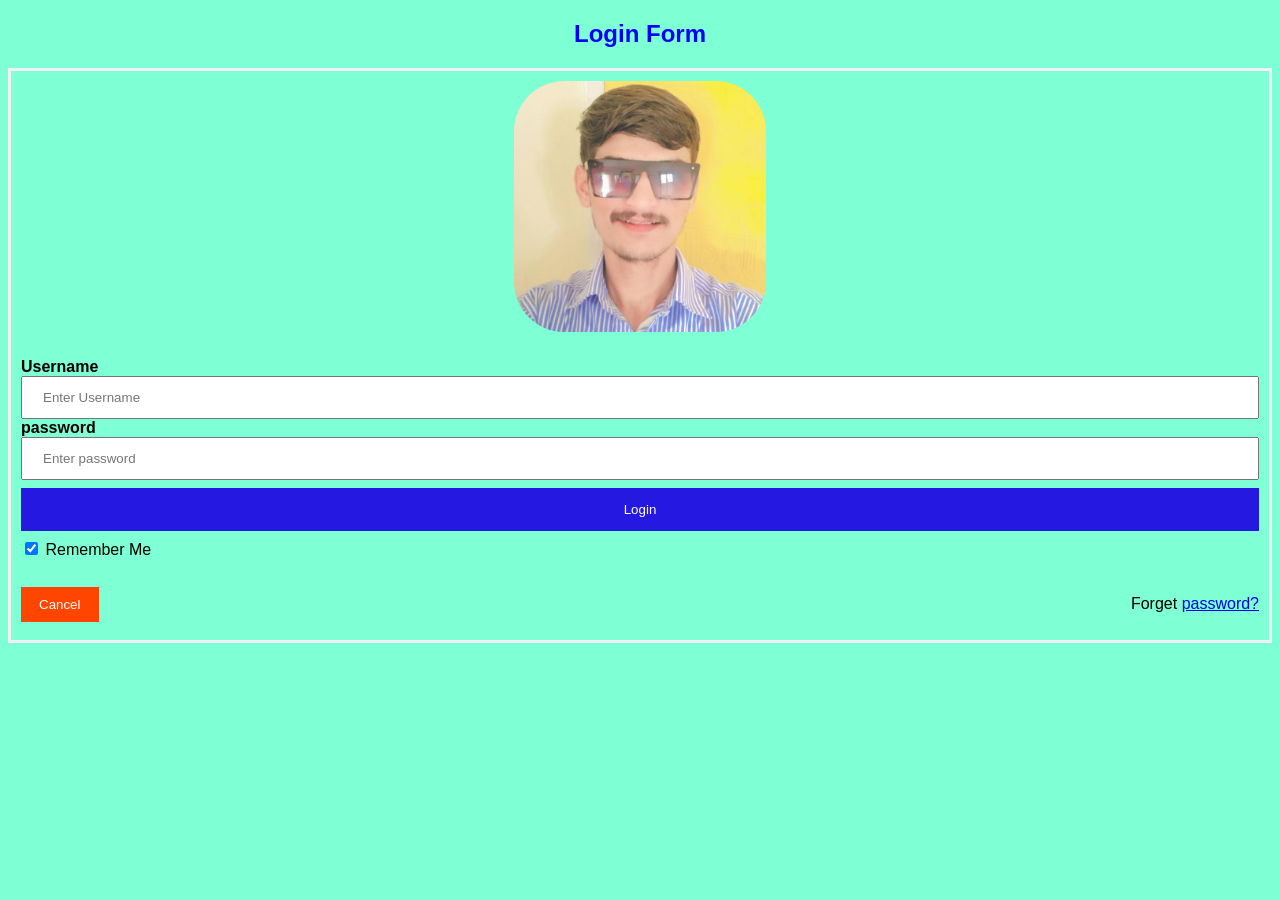
<file: loginPage/text.html>
<!DOCTYPE html>
<html lang="en">
<head>
    <meta charset="UTF-8">
    <meta name="viewport" content="width=device-width, initial-scale=1.0">
    <style>
        body{font-family: Arial, Helvetica, sans-serif;}
        form{border: 3px solid #f1f1f1;}

        input[type=text], input[type=password] {
            width: 100%;
            padding: 12px 20px;
            margin: inline-block;
            border: 1px solide #ccc;
            box-sizing: border-box;
        }

        button {
            background-color:rgb(37, 24, 224);
            color: white;
            padding: 14px 20px;
            margin: 8px 0;
            border: none;
            cursor: pointer;
            width: 100%;
        }

        
        h2 {
            text-align: center;
            color: blue;
        }

        button:hover {
            opacity: 0.8;
        }

        .cancelbtn {
            width: auto; 
            padding: 10px 18px;
            background-color: orangered;
        }

        .imgcontainer {
            text-align: center;
            margin: 10px 0 12px 0;
        }

        img.jpg {
            width: 20%;
            border-radius: 20%;
        }

        .container {
            padding: 10px;
        }

        span.psw {
            float: right;
            padding-top: 16px;
        }

        @media screen and (max-width: 200px) {
            span.psw {
                display: block;
                float: none;
            }

            .cancelbtn {
                width: 100%;
            }
        }
    </style>
</head>
<body style="background-color: aquamarine">
    <h2>Login Form</h2>

   
    <form action="night.jpg" method="post">
        <div class="imgcontainer">
            <img src="jpg1.jpg" alt="jpg" class="jpg">
        </div>

        <div class="container">
            <label for="uname"><b>Username</b></label>
            <input type="text" placeholder="Enter Username" name="uname" required>
            
            <label for="psw"><b> password</b></label>
            <input type="password" placeholder="Enter password" name="psw" required>

            <button type="submit">Login</button>
            <label>
                <input type="checkbox"  checked="checked" name="remember">   Remember Me
            </label>
        </div>

        <div class="container">
        <button type="button" class="cancelbtn">Cancel</button>
        <span class="psw">Forget <a href="#">password?</a></span>
    </div>
</div>
    </form>
</body>
</html>
</file>
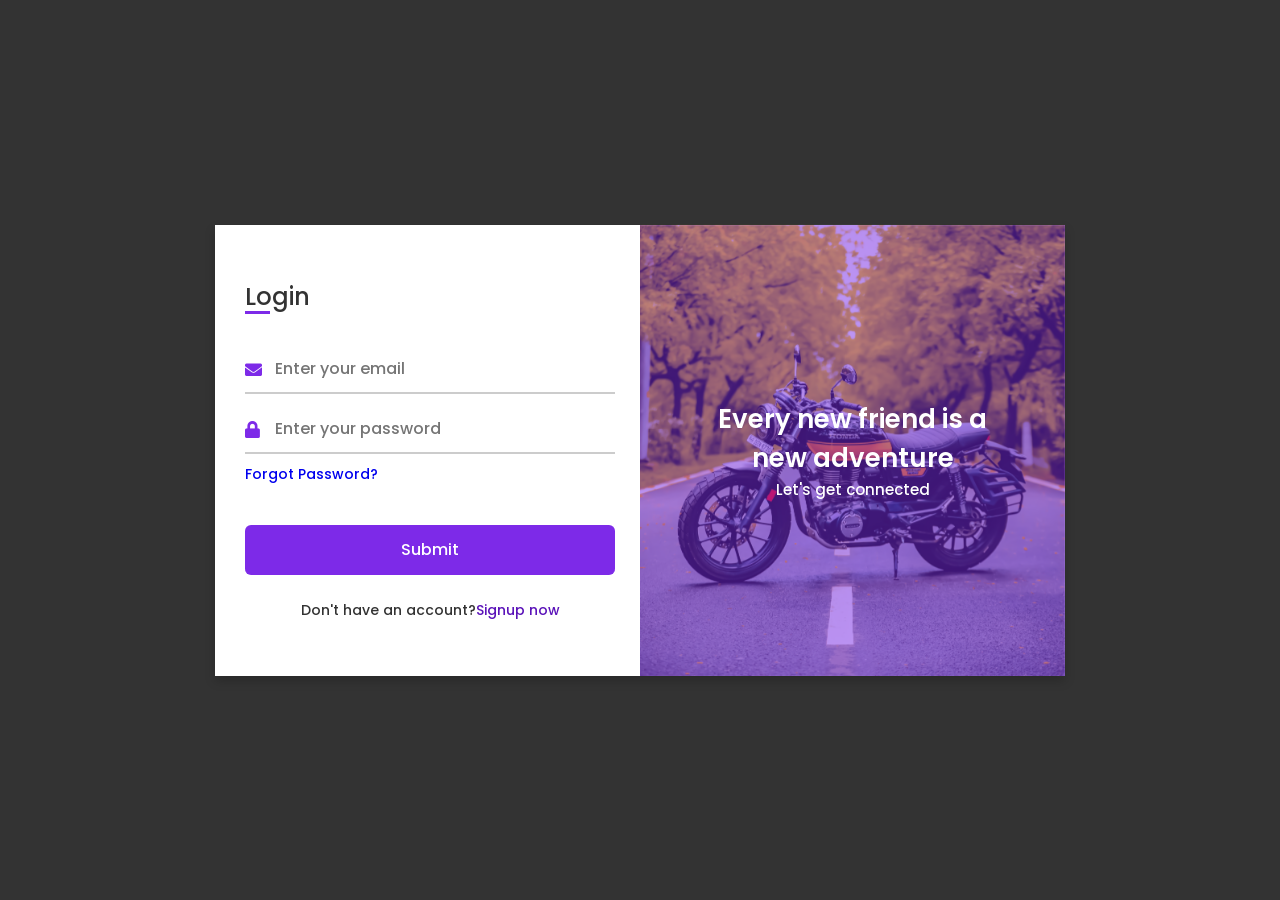
<file: RegistrationPage/log.signup.html>
<!DOCTYPE html>
<html lang="en">
<head>
    <meta charset="UTF-8">
    <title>Login And Signup Form</title>
    <link rel="stylesheet" href="style.css">
    <link rel="stylesheet"
    href="https://cdnjs.cloudflare.com/ajax/libs/font-awesome/5.15.3/css/all.min.css">
    <meta name="viewport" content="width=device-width, initial-scale=1.0">
</head>
<body>
    <div class="container">
        <input type="checkbox" id="flip">
        <div class="cover">
            <div class="front">
                <img src="bike.jpg" alt="">
                <div class="text">
                    <span class="text-1">Every new friend is a<br>new adventure</span>
                    <span class="text-2">Let's get connected</span>
                </div>
            </div>
            <div class="back">
                <div class="text">
                    <span class="text-1">Complete miles of journey<br>with one step</span>
                    <span class="text-2">Let's get started</span>
                </div>
            </div>
        </div>
        <div class="forms">
            <div class="form-content">
                <div class="login-form">
                    <div class="title">Login</div>
                    <form action="#">
                        <div class="input-boxes">
                            <div class="input-box">
                                <i class="fas fa-envelope"></i>
                                <input type="text" placeholder="Enter your email" required>
                            </div>
                            <div class="input-box">
                                <i class="fas fa-lock"></i>
                                <input type="password" placeholder="Enter your password" required>
                            </div>
                            <div class="text"><a href="#">Forgot Password?</a></div>
                            <div class="button input-box">
                                <input type="submit" value="Submit">
                            </div>
                            <div class="text sign-up-text">Don't have an account?<label for="flip">Signup now</label></div>
                        </div>
                    </form>
                </div>
                <div class="Signup-form">
                    <div class="title">Signup</div>
                        <div class="input-boxes">
                            <div class="input-box">
                                <i class="fas fa-user"></i>
                                <input type="text" placeholder="Enter the name" required>
                            </div>
                            <div class="input-box">
                                <i class="fas fa-envelope"></i>
                                <input type="text" placeholder="Enter the email" required>
                            </div>
                            <div class="input-box">
                                <i class="fas fa-lock"></i>
                                <input type="password" placeholder="Enter your password" required>
                            </div>
                            <div class="button input-box">
                                <input type="submit" value="Submit">
                            </div>
                            <div class="text sign-up-text">Already have an account?<label for="flip">Login now</label></div>
                        </div>
                    </form>
                </div>
            </div>
        </div>
    </div>    
</body>
</html>
</file>
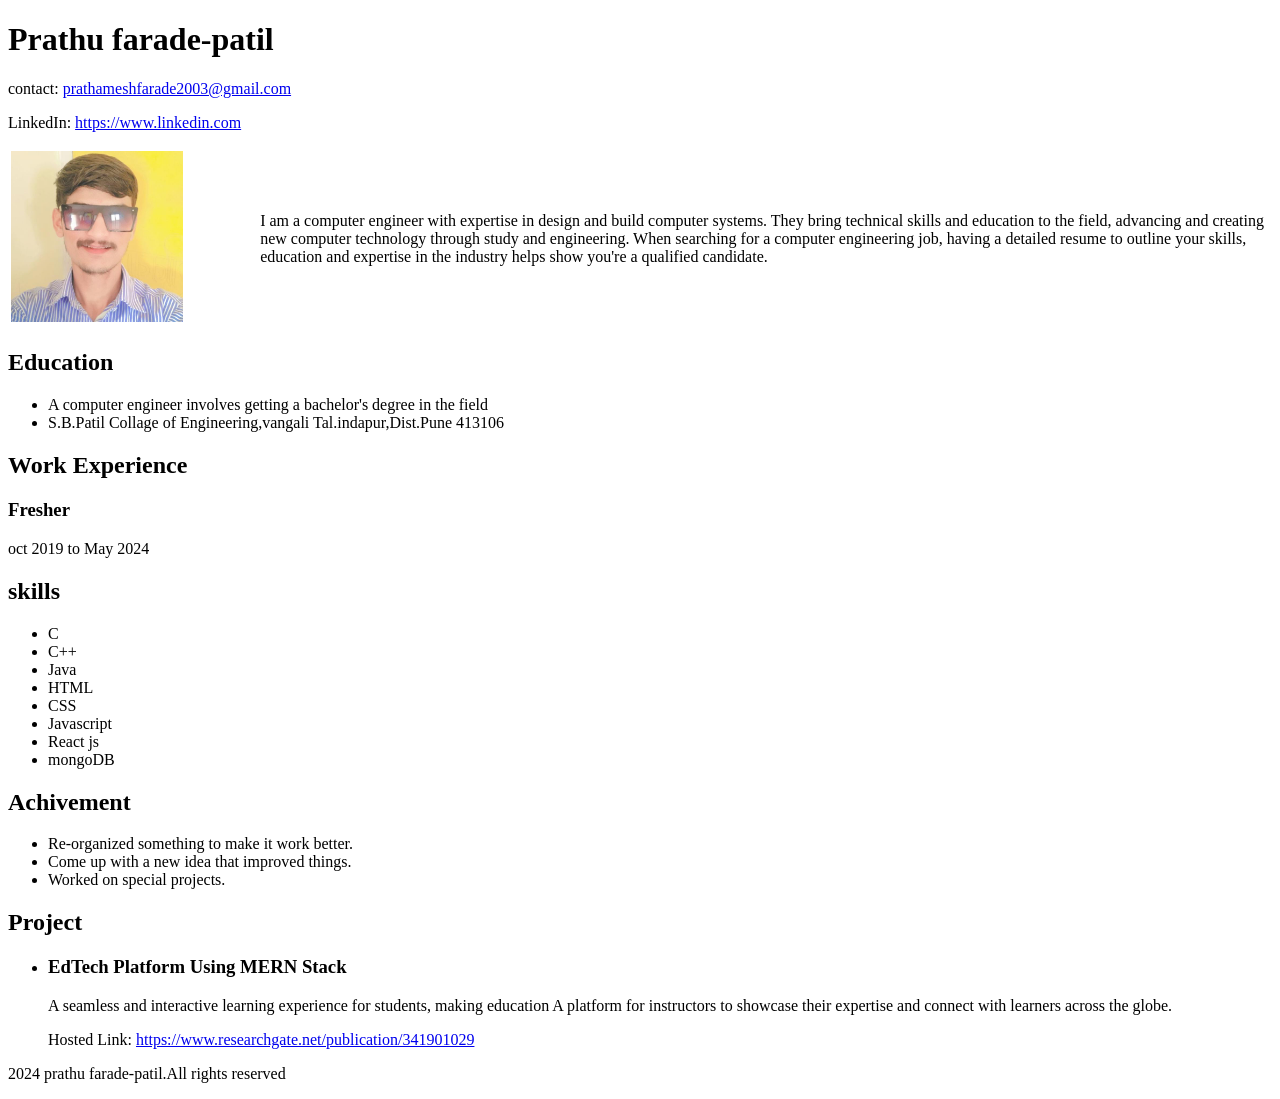
<file: html project/lecture.10/project1.html>
<!DOCTYPE html>
<html lang="en">

</html>

<head>
    <meta charset="UTF-8">
    <meta http-equiv="X-UA-compatible" content="IE=edge">
    <meta name="viewport" content="Width=device-width,initial-scale=1.0">
    <title>document</title>
    <style>
        img {
            width: 70%;
        }
    </style>
</head>

<body>
    <div>
        <h1>Prathu farade-patil</h1>
        <p>contact: <a href="prathameshfarade2003@gmail.com">prathameshfarade2003@gmail.com</a></p>
        <p>LinkedIn: <a href="abcd.com">https://www.linkedin.com</a></p>


    </div>

    <table>
        <tr>
            <td>
                <img src="jpg1.jpg" alt="Prathu farade-patil.pic">
            </td>
            <td>
                I am a computer engineer with expertise in design and build computer systems.
                They bring technical skills and education to the field,
                advancing and creating new computer technology
                through study and engineering.
                When searching for a computer engineering job,
                having a detailed resume to outline your skills,
                education and expertise in the
                industry helps show you're a qualified candidate.
            </td>

        </tr>
    </table>

    <section>
        <h2>Education</h2>

        <ul>
            <li> A computer engineer
                involves getting a bachelor's degree
                in the field</li>
            <li>S.B.Patil Collage of Engineering,vangali
                Tal.indapur,Dist.Pune 413106
            </li>
        </ul>

    </section>

    <section>
        <h2>Work Experience</h2>

        <h3>Fresher</h3>

        <p>oct 2019 to May 2024</p>

    </section>

    <section>
        <h2>skills</h2>

        <ul>
            <li>C</li>
            <li>C++</li>
            <li>Java</li>
            <li>HTML</li>
            <li>CSS</li>
            <li>Javascript</li>
            <li>React js</li>
            <li>mongoDB</li>

        </ul>
    </section>

    <section>
        <h2>Achivement</h2>

        <ul>
            <li>Re-organized something to make it work better.</li>
            <li>Come up with a new idea that improved things.</li>
            <li>Worked on special projects.</li>
        </ul>
    </section>

    <section>
        <h2>Project</h2>

        <ul>
            <li>
                <h3>EdTech Platform Using MERN Stack
                </h3>
                <td>
                    <p>A seamless and interactive learning experience for students,
                        making education
                        A platform for instructors to showcase their expertise and connect with learners across the
                        globe.
                    </p>
                </td>
                <p>Hosted Link: <a href="abcd.com">https://www.researchgate.net/publication/341901029</a></p>
            </li>
        </ul>
    </section>

    <footer>
        <p>2024 prathu farade-patil.All rights reserved</p>
    </footer>


</body>

</html>
</file>
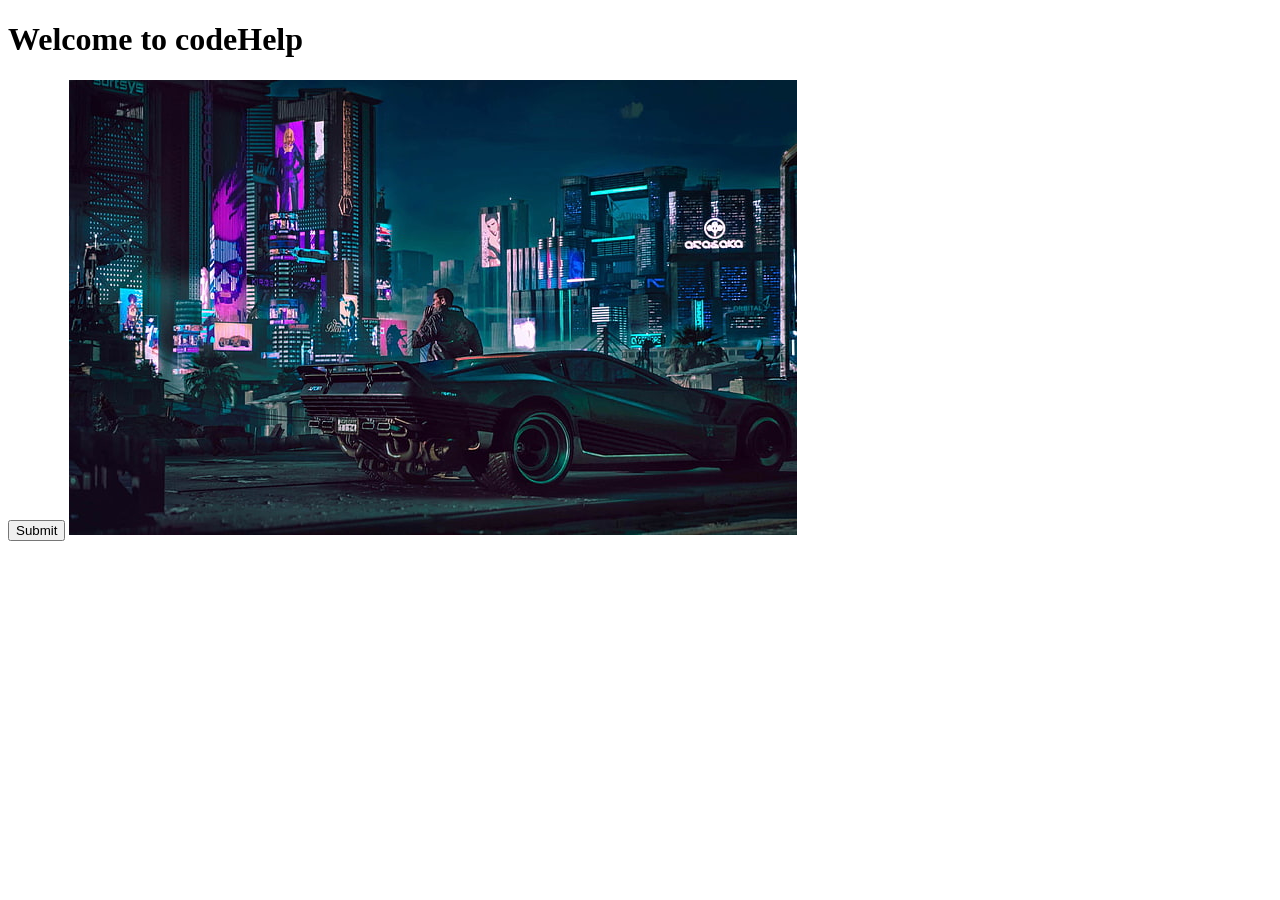
<file: html project/lecture.12/head.html>
<!DOCTYPE html>
<html lang="en">

</html>

<head>
    <meta charset="UTF-8">
    <meta http-equiv="X-UA-compatible" content="IE=edge">
    <meta name="viewport" content="Width=device-width,initial-scale=1.0">
    <title>favicon, Meta, Title, etc</title>

    <link rel="shorcut icon" href="night.jpg" type="img.icon">
    </head>
    <body>
        <h1>Welcome to codeHelp</h1>
        <button>Submit</button> 
        <img src="night.jpg" alt="img/x-icon">
    </body>
</html>
</file>
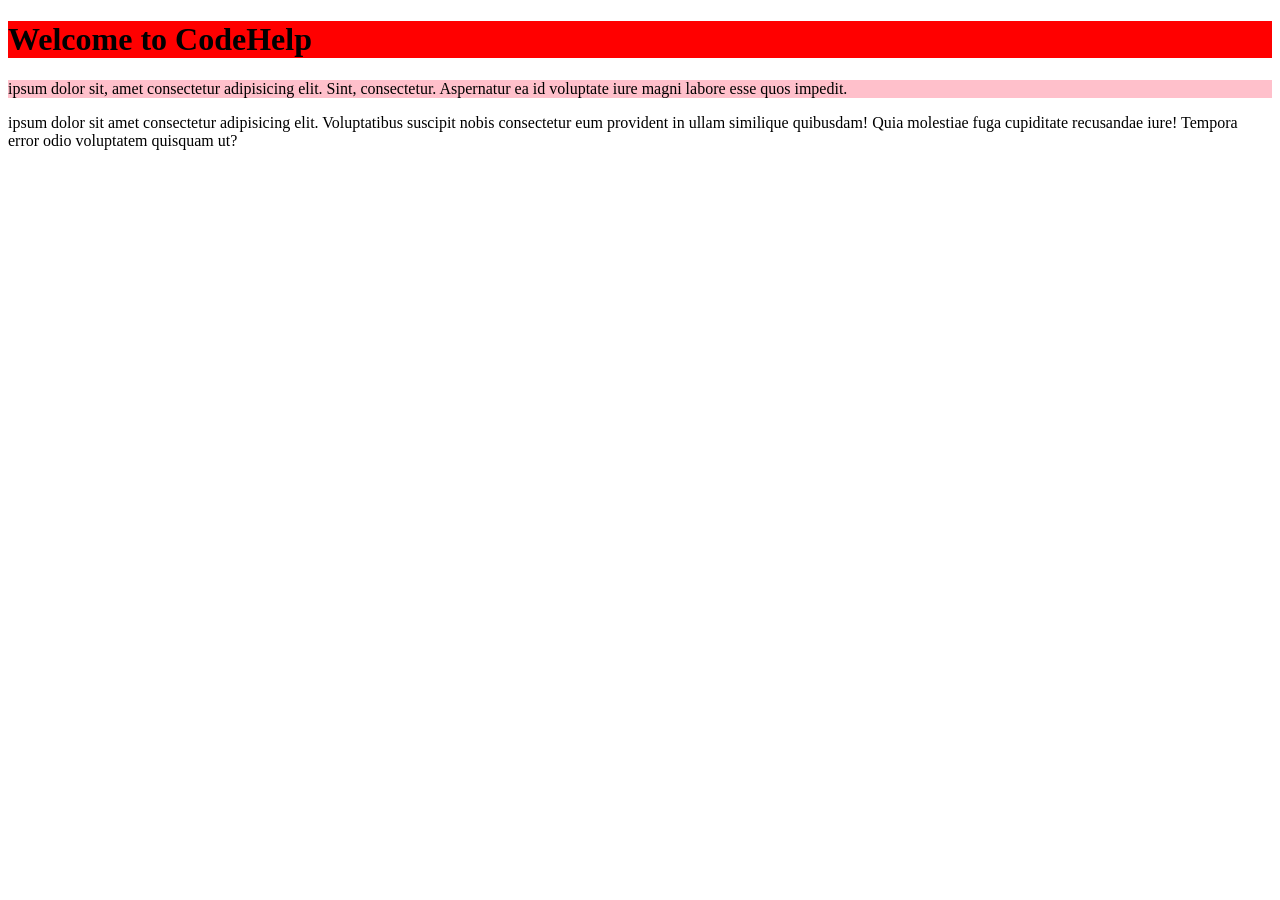
<file: html project/lecture.13/Css.html>
<!DOCTYPE html>
<html lang="en">

</html>

<head>
    <meta charset="UTF-8">
    <meta http-equiv="X-UA-compatible" content="IE=edge">
    <meta name="viewport" content="Width=device-width,initial-scale=1.0">
    <title>Document</title>
    <style>
        p{
            background-color: blueviolet;
        }
        h1{
            background-color: red;
        }
        #article1{

            background-color: green;
        }
    </style>
   

    </head>
    <body>
        <h1>Welcome to CodeHelp</h1>

       <!--Inline Css-->

        <p style="background-color: pink";> ipsum dolor sit, amet consectetur adipisicing elit. Sint, consectetur.
             Aspernatur ea id voluptate iure magni labore esse quos impedit.
        </p>

        <article article1>ipsum dolor sit amet consectetur adipisicing elit. Voluptatibus suscipit nobis consectetur eum provident in ullam similique quibusdam! Quia molestiae fuga cupiditate recusandae iure!
             Tempora error odio voluptatem quisquam ut?</article>
    </body>
</file>
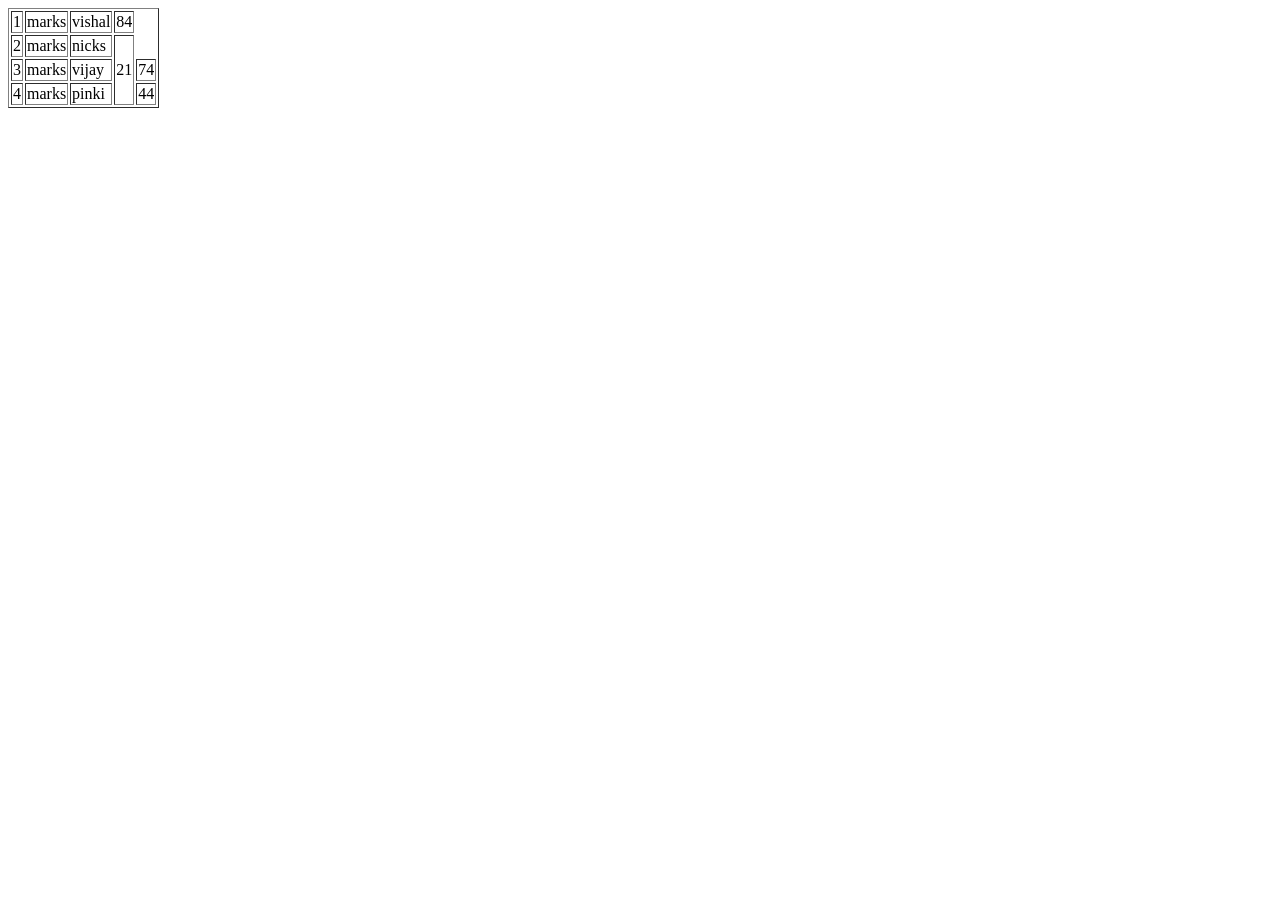
<file: html project/lecture.7/first.html>
<html>
    <head>
        <meta charset="UTF-8">
        <meta http-equiv="X-UA-compatible" content="IE=edge">
        <meta name="viewport" content="Width=device-width,initial-scale=1.0">
        <title>document</title>
    </head>
    <body>

        <table border="1">

            <thead>
                <tr>
                    <td>1</td>
                    <td>marks</td>
                    <td>vishal</td>
                    <td>84</td>
                </tr>
                <tr>
                    <td>2</td>
                    <td>marks</td>
                    <td>nicks</td>
                    <td rowspan="4">21</td>
                </tr>
                <tr>
                    <td>3</td>
                    <td>marks</td>
                    <td>vijay</td>
                    <td>74</td>
                </tr>
                <tr>
                    <td>4</td>
                    <td>marks</td>
                    <td>pinki</td>
                    <td>44</td>
                </tr>
            </thead>
        </table>
    </body>
</html>
</file>
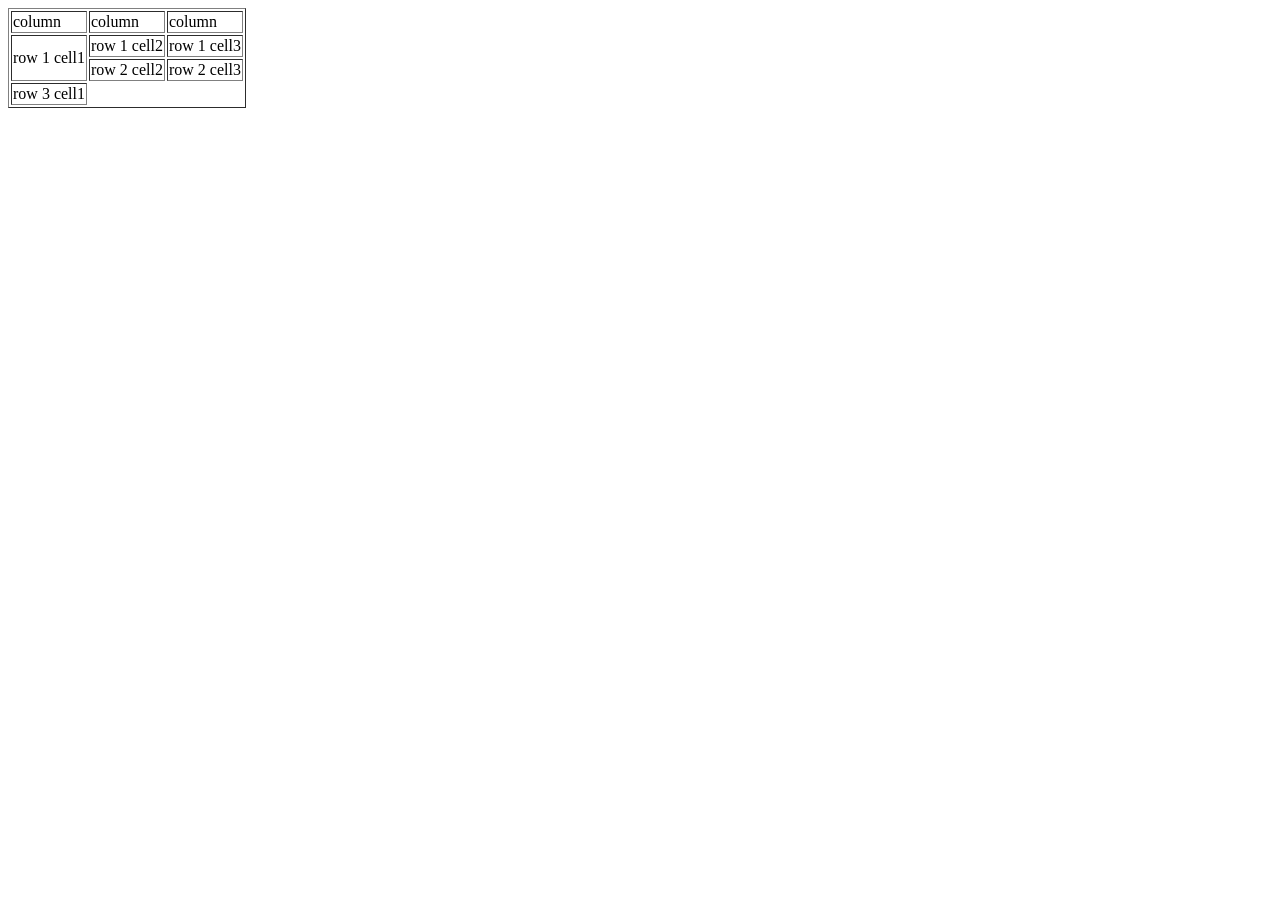
<file: html project/lecture.7/second.html>
<html>
    <head>
        <meta charset="UTF-8">
        <meta http-equiv="X-UA-compatible" content="IE=edge">
        <meta name="viewport" content="Width=device-width,initial-scale=1.0">
        <title>document</title>
    </head>
    <body>
        <table border="1">
            <tr>
                <td>column</td>
                <td>column</td>
                <td>column</td>
            </tr>
            <tr>
                <td rowspan="2">row 1 cell1</td>
                <td>row 1 cell2</td>
                <td>row 1 cell3</td>
            </tr>
            <tr>
                <td>row 2 cell2</td>
                <td>row 2 cell3</td>
            </tr>
            <tr>
                <td rowspan="3">row 3 cell1</td>
            </tr>
        </table>
    </body>
</html>
</file>
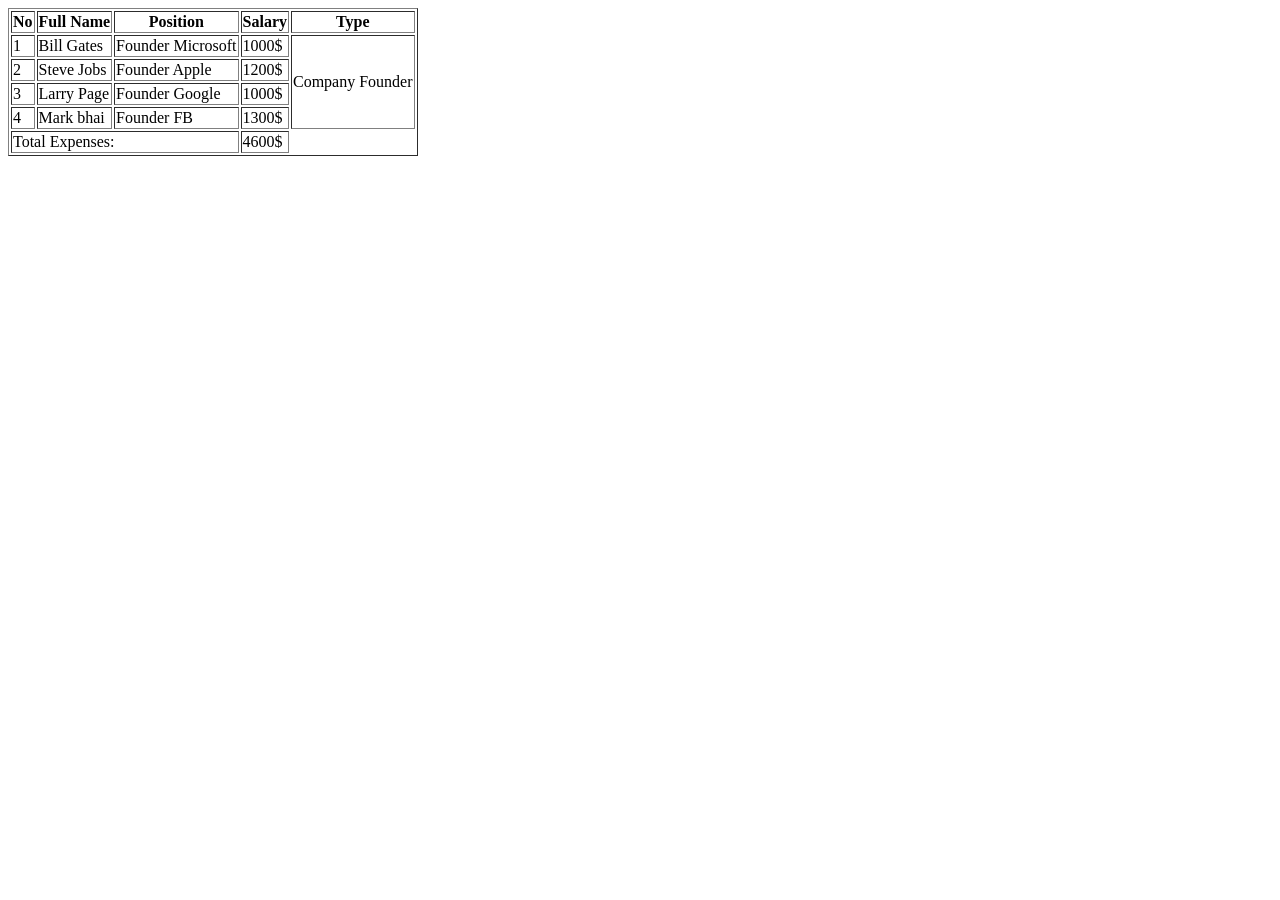
<file: html project/lecture.7/third.html>
<head>
    <meta charset="UTF-8">
    <meta http-equiv="X-UA-compatible" content="IE=edge">
    <meta name="viewport" content="Width=device-width,initial-scale=1.0">
    <title>document</title>
</head>
<body>
    <table border="1">
        <thead>
            <th>No</th>
            <th>Full Name</th>
            <th>Position</th>
            <th>Salary</th>
            <th>Type</th>
        </thead>

        <tbody>
            <tr>
                <td>1</td>
                <td>Bill Gates</td>
                <td>Founder Microsoft</td>
                <td>1000$</td>
                <td rowspan="4">Company Founder</td>
            </tr>
                <td>2</td>
                <td>Steve Jobs</td>
                <td>Founder Apple</td>
                <td>1200$</td>
                <tr>
                    <td>3</td>
                    <td>Larry Page</td>
                    <td>Founder Google</td>
                    <td>1000$</td>
                </tr>
                <tr>
                    <td>4</td>
                    <td>Mark bhai</td>
                    <td>Founder FB</td>
                    <td>1300$</td>
                </tr>

        </tbody>

        <tbody>
            <tfoot>
                <tr>
                    <td colspan="3">Total Expenses:</td>
                    <td>4600$</td>
                </tr>

            </tfoot>
        </tbody>
    </table>
</body>
</html>
</file>
<file: RegistrationPage/style.css>
@import url('https://fonts.googleapis.com/css2?family=Poppins:wght@200;300;400;500;600;700&display=swap');
*{
  margin: 0;
  padding: 0;
  box-sizing: border-box;
  font-family: "Poppins" , sans-serif;
}
body{
  min-height: 100vh;
  display: flex;
  align-items: center;
  justify-content: center;
  background:#333;
  padding: 30px;
}
.container{
  position: relative;
  max-width: 850px;
  width: 100%;
  background: #fff;
  padding: 40px 30px;
  box-shadow: 0 5px 10px rgba(0,0,0,0.2);
  perspective: 2700px;
}
.container .cover{
  position: absolute;
  top: 0;
  left: 50%;
  height: 100%;
  width: 50%;
  z-index: 98;
  transition: all 1s ease;
  transform-origin: left;
  transform-style: preserve-3d;
}
.container #flip:checked ~ .cover{
  transform: rotateY(-180deg);
}
 .container .cover .front,
 .container .cover .back{
  position: absolute;
  top: 0;
  left: 0;
  height: 100%;
  width: 100%;
}
.cover .back{
  transform: rotateY(180deg);
  backface-visibility: hidden;
}
.container .cover::before,
.container .cover::after{
  content: '';
  position: absolute;
  height: 100%;
  width: 100%;
  background: #7d2ae8;
  opacity: 0.5;
  z-index: 12;
}
.container .cover::after{
  opacity: 0.3;
  transform: rotateY(180deg);
  backface-visibility: hidden;
}
.container .cover img{
  position: absolute;
  height: 100%;
  width: 100%;
  object-fit: cover;
  z-index: 10;
}
.container .cover .text{
  position: absolute;
  z-index: 130;
  height: 100%;
  width: 100%;
  display: flex;
  flex-direction: column;
  align-items: center;
  justify-content: center;
}
.cover .text .text-1,
.cover .text .text-2{
  font-size: 26px;
  font-weight: 600;
  color: #fff;
  text-align: center;
}
.cover .text .text-2{
  font-size: 15px;
  font-weight: 500;
}
.container .forms{
  height: 100%;
  width: 100%;
  background: #fff;
}
.container .form-content{
  display: flex;
  align-items: center;
  justify-content: space-between;
}
.form-content .login-form,
.form-content .signup-form{
  width: calc(100% / 2 - 25px);
}
.forms .form-content .title{
  position: relative;
  font-size: 24px;
  font-weight: 500;
  color: #333;
}
.forms .form-content .title:before{
  content: '';
  position: absolute;
  left: 0;
  bottom: 0;
  height: 3px;
  width: 25px;
  background: #7d2ae8;
}
.forms .signup-form  .title:before{
  width: 20px;
}
.forms .form-content .input-boxes{
  margin-top: 30px;
}
.forms .form-content .input-box{
  display: flex;
  align-items: center;
  height: 50px;
  width: 100%;
  margin: 10px 0;
  position: relative;
}
.form-content .input-box input{
  height: 100%;
  width: 100%;
  outline: none;
  border: none;
  padding: 0 30px;
  font-size: 16px;
  font-weight: 500;
  border-bottom: 2px solid rgba(0,0,0,0.2);
  transition: all 0.3s ease;
}
.form-content .input-box input:focus,
.form-content .input-box input:valid{
  border-color: #7d2ae8;
}
.form-content .input-box i{
  position: absolute;
  color: #7d2ae8;
  font-size: 17px;
}
.forms .form-content .text{
  font-size: 14px;
  font-weight: 500;
  color: #333;
}
.forms .form-content .text a{
  text-decoration: none;
}
.forms .form-content .text a:hover{
  text-decoration: underline;
}
.forms .form-content .button{
  color: #fff;
  margin-top: 40px;
}
.forms .form-content .button input{
  color: #fff;
  background: #7d2ae8;
  border-radius: 6px;
  padding: 0;
  cursor: pointer;
  transition: all 0.4s ease;
}
.forms .form-content .button input:hover{
  background: #5b13b9;
}
.forms .form-content label{
  color: #5b13b9;
  cursor: pointer;
}
.forms .form-content label:hover{
  text-decoration: underline;
}
.forms .form-content .login-text,
.forms .form-content .sign-up-text{
  text-align: center;
  margin-top: 25px;
}
.container #flip{
  display: none;
}
@media (max-width: 730px) {
  .container .cover{
    display: none;
  }
  .form-content .login-form,
  .form-content .signup-form{
    width: 100%;
  }
  .form-content .signup-form{
    display: none;
  }
  .container #flip:checked ~ .forms .signup-form{
    display: block;
  }
  .container #flip:checked ~ .forms .login-form{
    display: none;
  }
}
</file>
